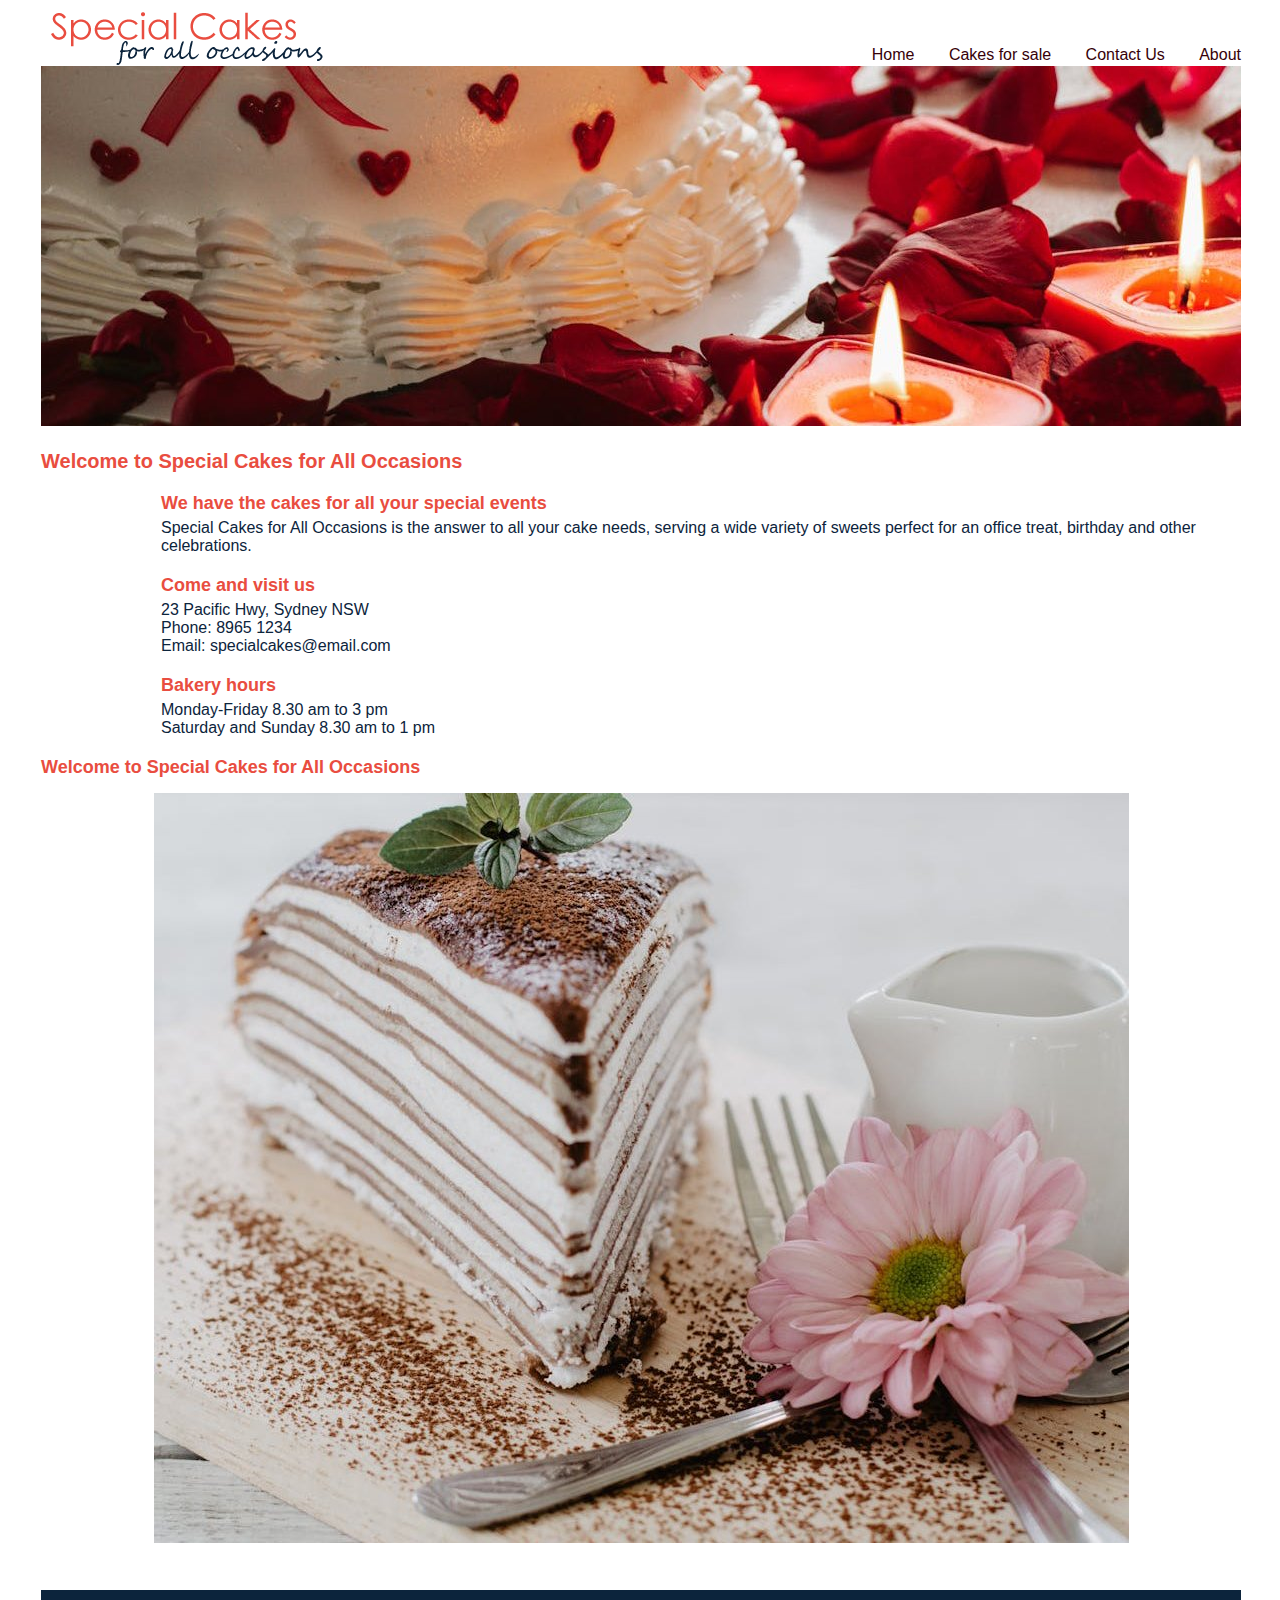
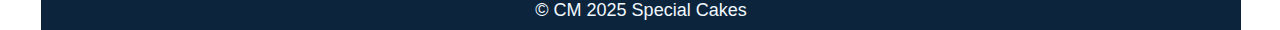
<file: index.html>
<!DOCTYPE html>
<html lang="en">
<head>
    <meta charset="UTF-8">
    <meta name="viewport" content="width=device-width, initial-scale=1.0">
    <title>home</title>
    <link rel="stylesheet" href="css/specialcakesstyles.css">
    <link rel="stylesheet" href="css/index.css">
</head>
<body>
    <div>
        <a href="index.html"> <img class="logo" src="edited_images/logo.png" alt="cake shop logo. links to home page"></a>

        <nav>
            <a href="index.html">Home</a>
            <a href="cake.html">Cakes for sale</a>
            <a href="contact.html">Contact Us</a>
            <a href="about.html">About</a>
        </nav>

        <header>
            <img class="banner" src="edited_images/romanticCake1200.jpg" alt="web banner">
        </header>

        <section>
            <h1 id="heading1">Welcome to Special Cakes for All Occasions</h1>

            <h2 class="heading">We have the cakes for all your special events</h2> 
            <p>Special Cakes for All Occasions is the answer to all your cake needs, serving a wide variety of sweets perfect for an office treat, birthday and other celebrations.</p>
    
            <h2 class="heading">Come and visit us</h2>
            <p>23 Pacific Hwy, Sydney NSW</p>
            <p>Phone: 8965 1234</p>
            <p>Email: specialcakes@email.com</p>
    
            <h2 class="heading">Bakery hours</h2>
            <p>Monday-Friday 8.30 am to 3 pm</p>
            <p>Saturday and Sunday 8.30 am to 1 pm</p>


            <h2 style="color: #E94D40;font-family: Arial, Helvetica, sans-serif;font-size: 18px;margin-bottom: 5px;margin-top: 20px;">Welcome to Special Cakes for All Occasions</h2>
            <img class="homeimage"  src="edited_images/deliciousCake975.jpg" alt="homepicture">

        </section>
        
        <footer> &copy; CM 2025 Special Cakes</footer>

    </div>
    
</body>
</html>
</file>
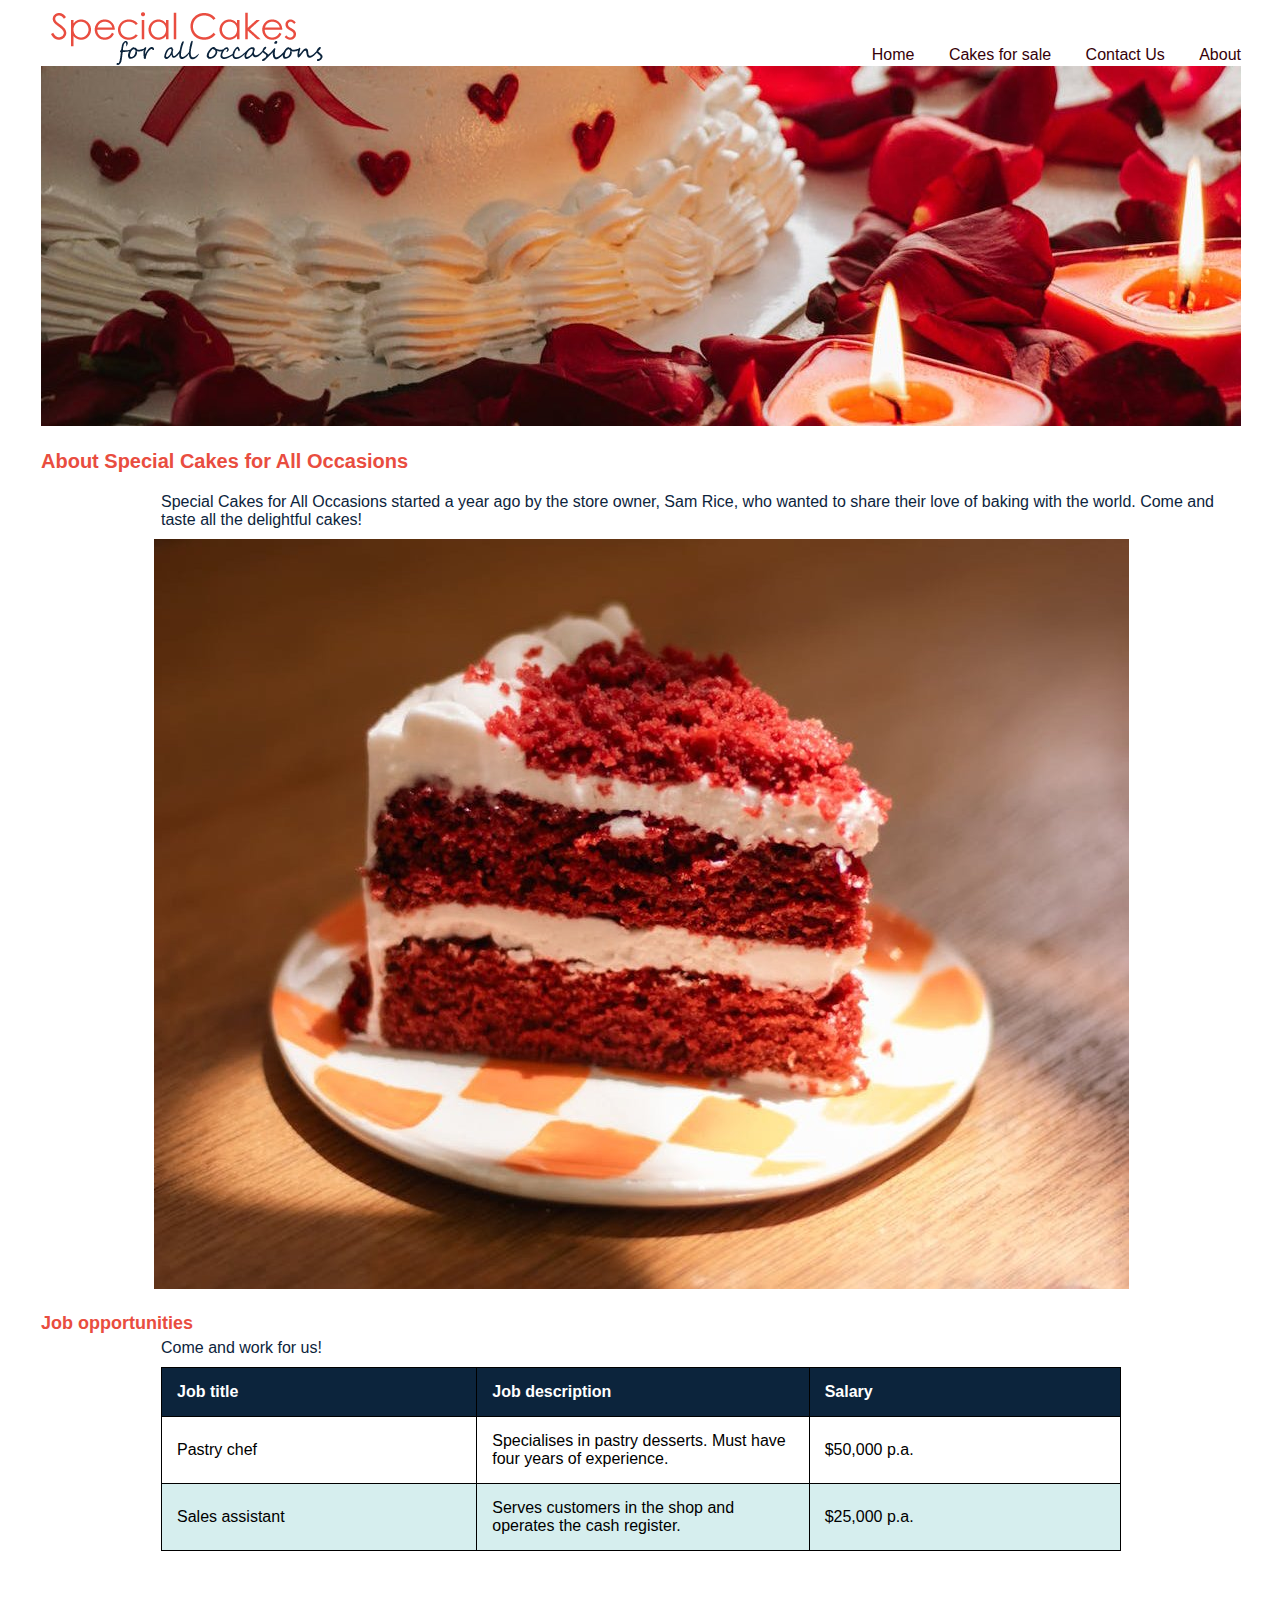
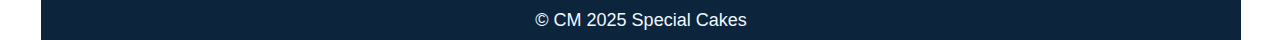
<file: about.html>
<!DOCTYPE html>
<html lang="en">
<head>
    <meta charset="UTF-8">
    <meta name="viewport" content="width=device-width, initial-scale=1.0">
    <title>about</title>
    <link rel="stylesheet" href="css/specialcakesstyles.css">
    <link rel="stylesheet" href="css/about.css">

</head>
<body>
    <div id="container">
        <a href="index.html"> <img class="logo" src="edited_images/logo.png" alt="cake shop logo. links to home page"></a>

        <nav>
            <a href="index.html">Home</a>
            <a href="cake.html">Cakes for sale</a>
            <a href="contact.html">Contact Us</a>
            <a href="about.html">About</a>
        </nav>

        <header>
            <img class="banner" src="edited_images/romanticCake1200.jpg" alt="web banner">
        </header>

        <section>
            <h1 id="heading1">About Special Cakes for All Occasions</h1>
            <p>Special Cakes for All Occasions started a year ago by the store owner, Sam Rice, who wanted to share their love of baking with the world. Come and taste all the delightful cakes!</p>

            <img class="aboutimage"  src="edited_images/redVelvetCake975.jpg" alt="aboutpicture">
    
            <h2>Job opportunities</h2>
            <p>Come and work for us!</p>
            <table>
                <tr>
                    <th>Job title</th>
                    <th>Job description</th>
                    <th>Salary</th>
                </tr>
                <tr>
                    <td>Pastry chef</td>
                    <td>Specialises in pastry desserts. Must have four years of experience.</td>
                    <td>$50,000 p.a.</td>
                </tr>
                <tr>
                    <td>Sales assistant</td>
                    <td>Serves customers in the shop and operates the cash register.</td>
                    <td>$25,000 p.a.</td>
                </tr>

            </table>
    
        </section>
        
        <footer> &copy; CM 2025 Special Cakes</footer>

    </div>
    
</body>
</html>
</file>
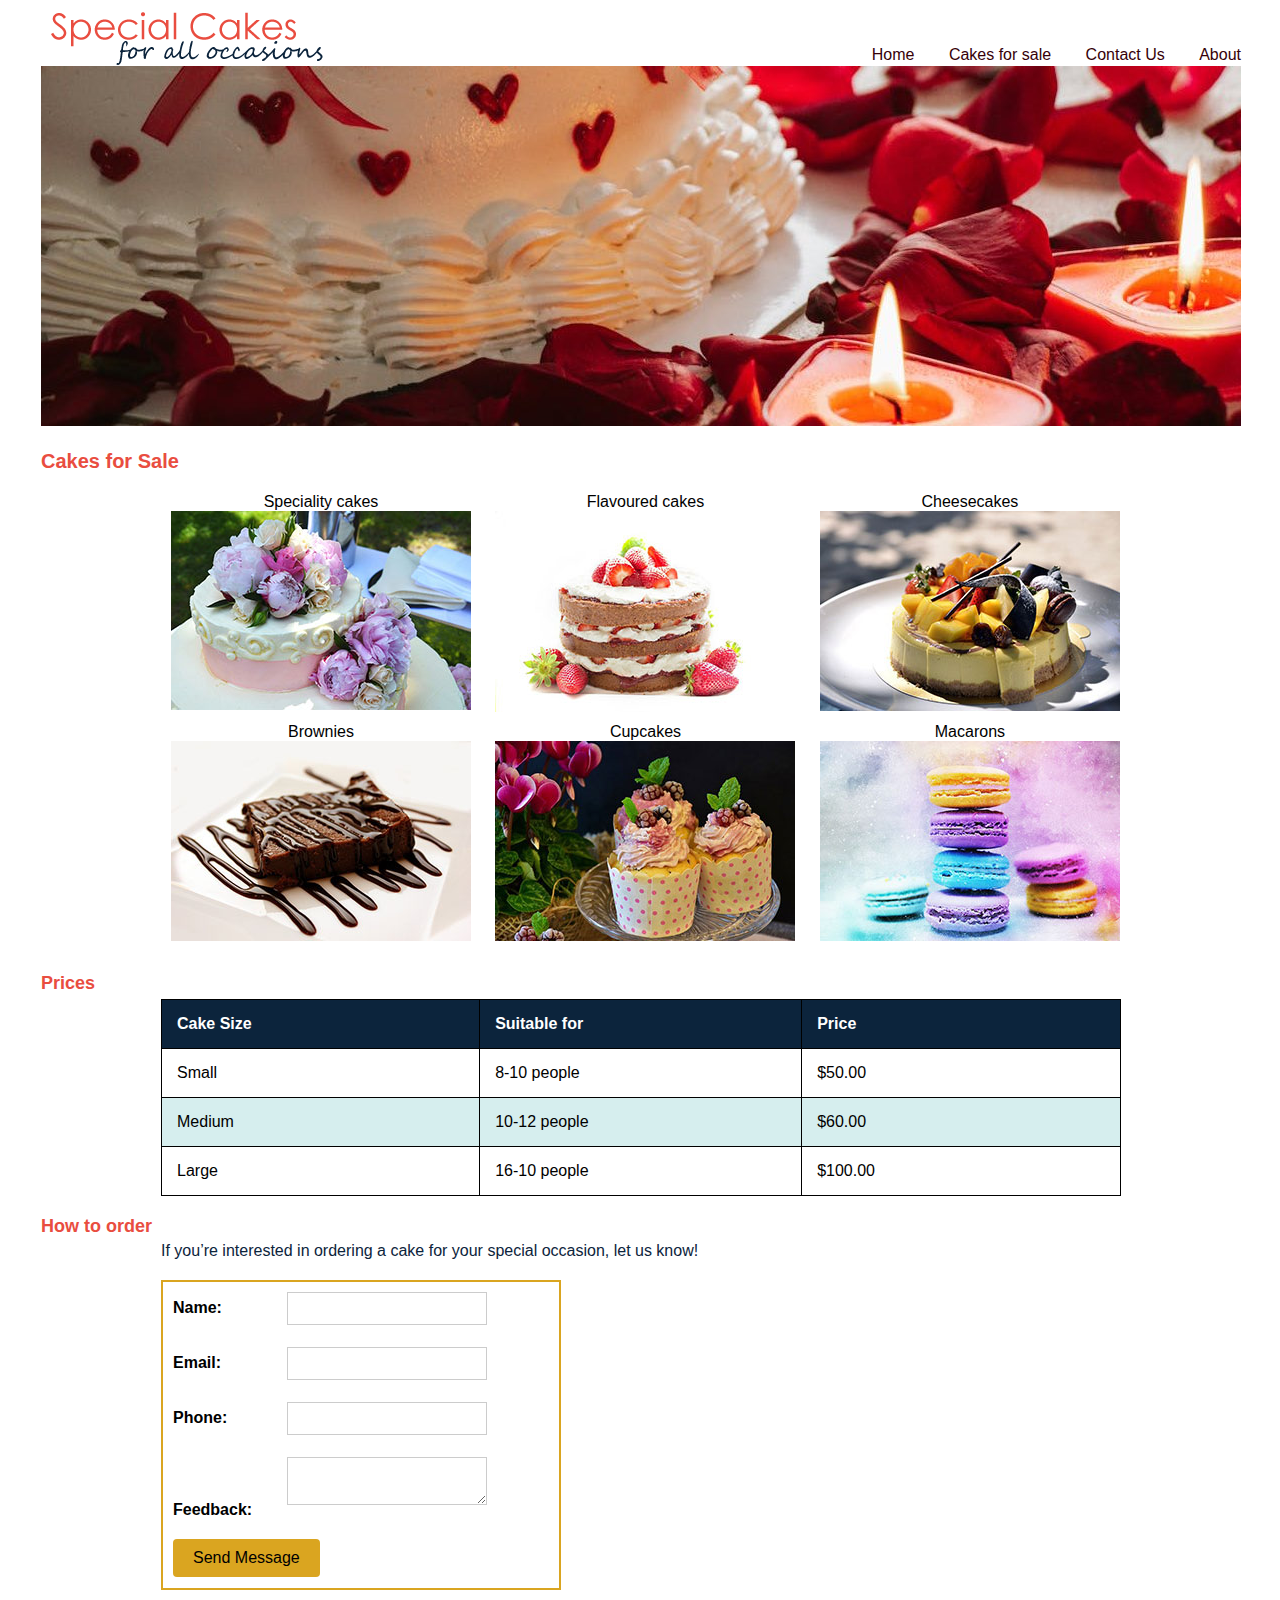
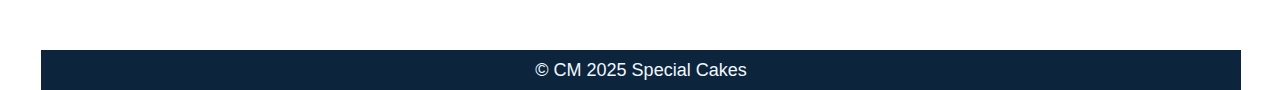
<file: cake.html>
<!DOCTYPE html>
<html lang="en">
<head>
    <meta charset="UTF-8">
    <meta name="viewport" content="width=device-width, initial-scale=1.0">
    <title>Cakesforsale</title>
    <link rel="stylesheet" href="css/specialcakesstyles.css">
    <link rel="stylesheet" href="css/cake.css">

</head>
<body>
    <div id="container">
        <a href="index.html"> <img class="logo" src="edited_images/logo.png" alt="cake shop logo. links to home page"></a>

        <nav>
            <a href="index.html">Home</a>
            <a href="cake.html">Cakes for sale</a>
            <a href="contact.html">Contact Us</a>
            <a href="about.html">About</a>
        </nav>

        <header>
            <img class="banner" src="edited_images/romanticCake1200.jpg" alt="web banner">
        </header>

        <section>
            <h1 id="heading1">Cakes for Sale</h1>

            <div id="smallimages1" class="s1">
                <p >Speciality cakes</p>
                <a href="edited_images/large/specialOccasion900.jpg"><img class="simages" src="edited_images/small/specialOccasion300.jpg" alt="specialOccasion900"></a>
            </div>

            <div id="smallimages2">
                <p>Flavoured cakes</p>
                <a href="edited_images/large/strawberryCake640.jpg"><img class="simages" src="edited_images/small/strawberryCake300.jpg" alt="strawberryCake300"></a>   
            </div>

            <div id="smallimages3">
                <p>Cheesecakes</p>
                <a href="edited_images/large/cheeseCake640.jpg"><img class="simages" src="edited_images/small/cheeseCake300.jpg" alt="cheeseCake300"></a>
            </div>

            <div id="smallimages4" class="s4">
                <p>Brownies</p>
                <a href="edited_images/large/brownie640.jpg"><img class="simages" src="edited_images/small/brownie300.jpg" alt="brownie300"></a>
            </div>

            <div id="smallimages5">
                <p>Cupcakes</p>
                <a href="edited_images/large/cupcake640.jpg"><img class="simages" src="edited_images/small/cupcake300.jpg" alt="cupcake300"></a>
            </div>

            <div id="smallimages6">
                <p>Macarons</p>
                <a href="edited_images/large/macaron640.jpg"><img class="simages" src="edited_images/small/macaron300.jpg" alt="macaron300"></a>
            </div>


            <h2>Prices</h2>
            <table>
                <tr>
                    <th>Cake Size</th>
                    <th>Suitable for</th>
                    <th>Price</th>
                </tr>
                <tr>
                    <td>Small</td>
                    <td>8-10 people</td>
                    <td>$50.00</td>
                </tr>
                <tr>
                    <td>Medium</td>
                    <td>10-12 people</td>
                    <td>$60.00</td>
                </tr>
                <tr>
                    <td>Large</td>
                    <td>16-10 people</td>
                    <td>$100.00</td>
                </tr>
            </table>

    
            <h2>How to order</h2>
            <p id="p1">If you’re interested in ordering a cake for your special occasion, let us know!</p>

            <form action="mailto:aihua.ma@studytafensw.edu.au" method="post" enctype="text/plain">
                <div>
                    <label for="Name" class="required">Name:</label>
                    <input id="Name" type="text" required>
                </div>

                <div>
                    <label for="Email" class="required">Email:</label>
                    <input id="Email" type="text" required>
                </div>

                <div>
                    <label for="Phone" class="required">Phone:</label>
                    <input id="Phone" type="text" required>
                </div>

                <div>
                    <label for="Feedback" class="required">Feedback:</label>
                    <textarea id="Feedback" name="message" maxlength="2000" required></textarea>
                </div>

                <button type="submit">Send Message</button>

            </form>

        </section>
        
        <footer> &copy; CM 2025 Special Cakes</footer>

    </div>
    
</body>
</html>
</file>
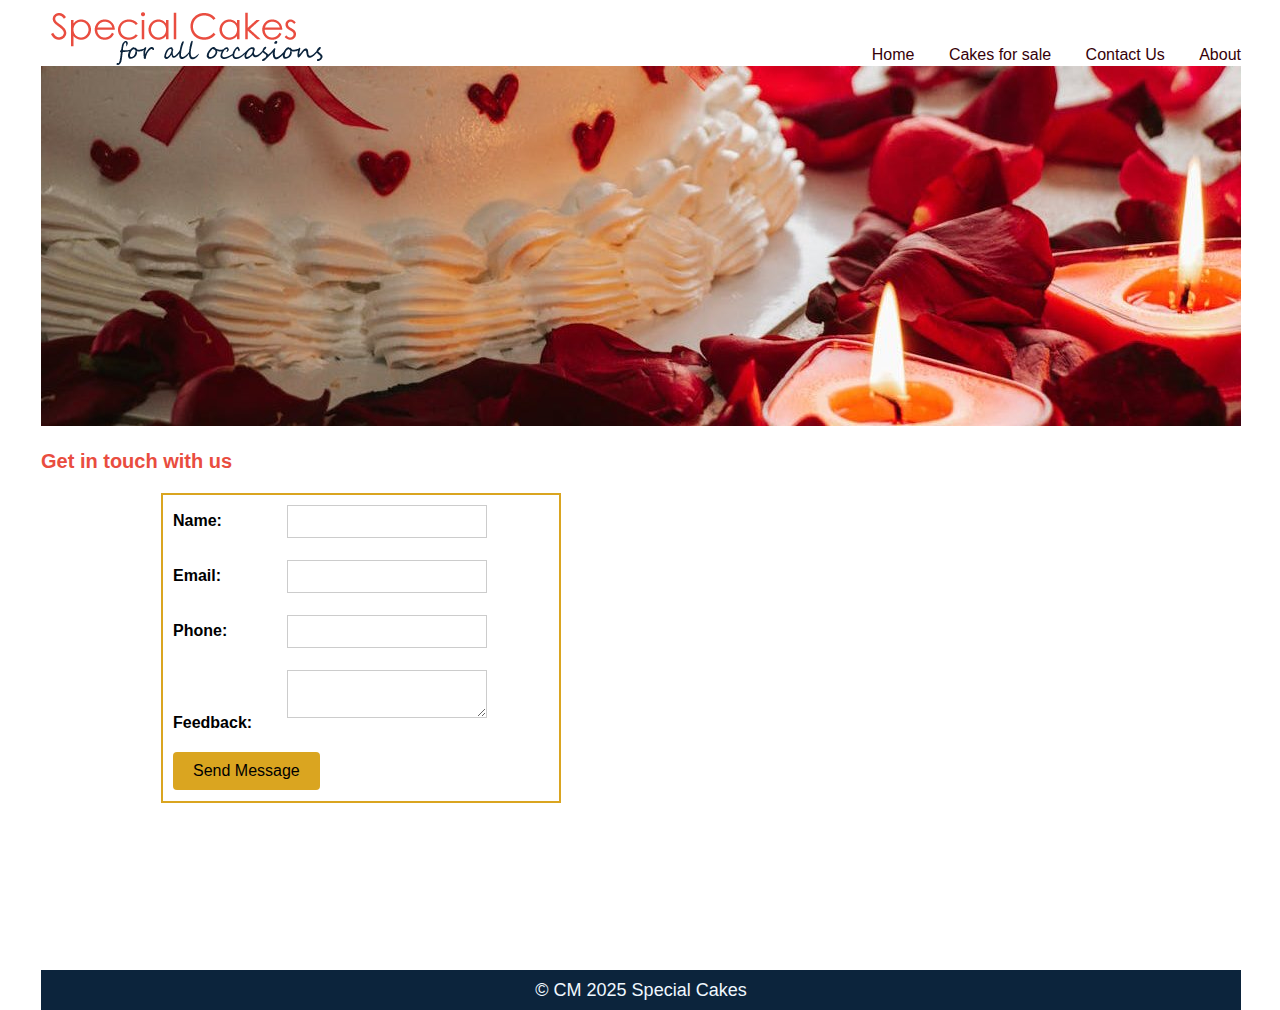
<file: contact.html>
<!DOCTYPE html>
<html lang="en">
<head>
    <meta charset="UTF-8">
    <meta name="viewport" content="width=device-width, initial-scale=1.0">
    <title>contactus</title>
    <link rel="stylesheet" href="css/specialcakesstyles.css">
    <link rel="stylesheet" href="css/contact.css">

</head>
<body>
    <div id="container">
        <a href="index.html"> <img class="logo" src="edited_images/logo.png" alt="cake shop logo. links to home page"></a>

        <nav>
            <a href="index.html">Home</a>
            <a href="cake.html">Cakes for sale</a>
            <a href="contact.html">Contact Us</a>
            <a href="about.html">About</a>
        </nav>

        <header>
            <img class="banner" src="edited_images/romanticCake1200.jpg" alt="web banner">
        </header>

        <section>
            <h1 id="heading1">Get in touch with us</h1>

            <form action="mailto:aihua.ma@studytafensw.edu.au" method="post" enctype="text/plain">
                <div>
                    <label for="Name" class="required">Name:</label>
                    <input id="Name" type="text" required>
                </div>

                <div>
                    <label for="Email" class="required">Email:</label>
                    <input id="Email" type="text" required>
                </div>

                <div>
                    <label for="Phone" class="required">Phone:</label>
                    <input id="Phone" type="text" required>
                </div>

                <div>
                    <label for="Feedback" class="required">Feedback:</label>
                    <textarea id="Feedback" name="message" maxlength="2000" required></textarea>
                </div>

                <button type="submit">Send Message</button>

            </form>

        </section>
        
        <footer> &copy; CM 2025 Special Cakes</footer>

    </div>
    
</body>
</html>
</file>
<file: css/specialcakesstyles.css>
*{
    margin:0;
    padding:0;
    font-family: sans-serif;
    box-sizing: border-box;
}

nav{
    width: 1200px;
    height: 40px;
    font-size: 16px;
    text-align: right;
    margin-top: -50px;
}

nav a {
    display: inline-block;  
    margin-left: 30px;
    padding-top: 20px;
    color: #360109;
    text-decoration: none;
}

.banner{
    width: 1200px;
    height: 360px;
}

#heading1{
    font-family: Arial, Helvetica, sans-serif;
    font-size: 20px;
    color: #E94D40;
    margin-top: 20px;
    margin-bottom: 20px;
}

.heading{
    font-family: Arial, Helvetica, sans-serif;
    font-size: 18px;
    color: #E94D40;
    margin-bottom: 5px;  
    margin-top: 20px; 
    margin-left: 120px;   
}

footer{
    width: 1200px;
    height: 40px;
    color: aliceblue;
    background-color: #0C243C;
    margin-top: 20px;
    text-align: center;
    font-family: Arial, Helvetica, sans-serif;
    font-size: 18px;
    padding: 10px;
}
</file>
<file: css/index.css>
div{
    width: 1200px;
    height: 1620px;
    background-color: white;
    margin: auto;
    padding: 1px;
}

section{
    width: 1200px;
    height: 1120px;

}

.homeimage{
    width: 975px;
    height: 750px;
    margin-left: 112.5px;
    margin-top: 10px;
}

p{
    margin-left: 120px;
    color: #0C243C;
}
</file>
<file: css/about.css>
div{
    width: 1200px;
    height: 1640px;
    background-color: white;
    margin: auto;
    padding: 1px;
}
section{
    width: 1200px;
    height: 1130px;
}

.aboutimage{
    width: 975px;
    height: 750px;
    margin-left: 112.5px;
    margin-top: 10px;
}

h2{
    font-family: Arial, Helvetica, sans-serif;
    font-size: 18px;
    color: #E94D40;
    margin-bottom: 5px;  
    margin-top: 20px; 
}

p{
    margin-left: 120px;
    color: #0C243C;
}

table,th,td{
    border: 1px solid black;
    border-collapse: collapse;
    margin-left: 120px;
    margin-top: 10px;
    width: 960px;
    text-align: left;
    padding: 15px;
}
th{
    background-color: #0C243C;
    color: white;
}
tr:nth-child(odd) {
    background-color: #D6EEEE;
}
</file>
<file: css/cake.css>
#container{
    width: 1200px;
    height: 1680px;
    background-color: white;
    margin: auto;
    padding: 1px;
}

section{
    width: 1200px;
    height: 1180px;
}

#smallimages1,#smallimages2,#smallimages3,#smallimages4,#smallimages5,#smallimages6{
    width: 320px;
    height: 230px;
    display: inline-block;
    text-align: center;
    vertical-align: top;
}

.s1,.s4{
    margin-left: 120px;
}

h2{
    font-family: Arial, Helvetica, sans-serif;
    font-size: 18px;
    color: #E94D40;
    margin-bottom: 5px;  
    margin-top: 20px; 
    }
    
#p1{
    margin-left: 120px;
    color: #0C243C;
}

table,th,td{
    border: 1px solid black;
    border-collapse: collapse;
    margin-left: 120px;
    width: 960px;
    text-align: left;
    padding: 15px;
}
th{
    background-color: #0C243C;
    color: white;
}
tr{
    height: 40px;
}  
tr:nth-child(odd) {
    background-color: #D6EEEE;
}

label{
        margin-bottom: 20px;
        font-weight: bold;
        display: inline-block;
        width: 100px;
        text-align: left;
    }

input,textarea {
    width: 200px;
    padding: 8px;
    border: 1px solid #ccc;
    margin: 10px;
}
form{
    margin-left: 120px;  
    margin-top: 20px; 
    border: 2px solid goldenrod;
    width: 400px;
    height: 310px;
    padding-left: 10px;
}

button {
    background-color: goldenrod;
    color: black;
    border: none;
    padding: 10px 20px;
    border-radius: 4px;
    cursor: pointer;
    font-size: 16px;
}
</file>
<file: css/contact.css>
#container{
    width: 1200px;
    height: 1000px;
    background-color: white;
    margin: auto;
    padding: 1px;
}

section{
    width: 1200px;
    height: 500px;
}

label{
        margin-bottom: 20px;
        font-weight: bold;
    }

input,textarea {
    width: 200px;
    padding: 8px;
    border: 1px solid #ccc;
    margin: 10px;
}
form{
    margin-left: 120px;  
    margin-top: 20px; 
    border: 2px solid goldenrod;
    width: 400px;
    height: 310px;
    padding-left: 10px;
}
label{
        display: inline-block;
        width: 100px;
        text-align: left;
    }

button {
    background-color: goldenrod;
    color: black;
    border: none;
    padding: 10px 20px;
    border-radius: 4px;
    cursor: pointer;
    font-size: 16px;
}
</file>
